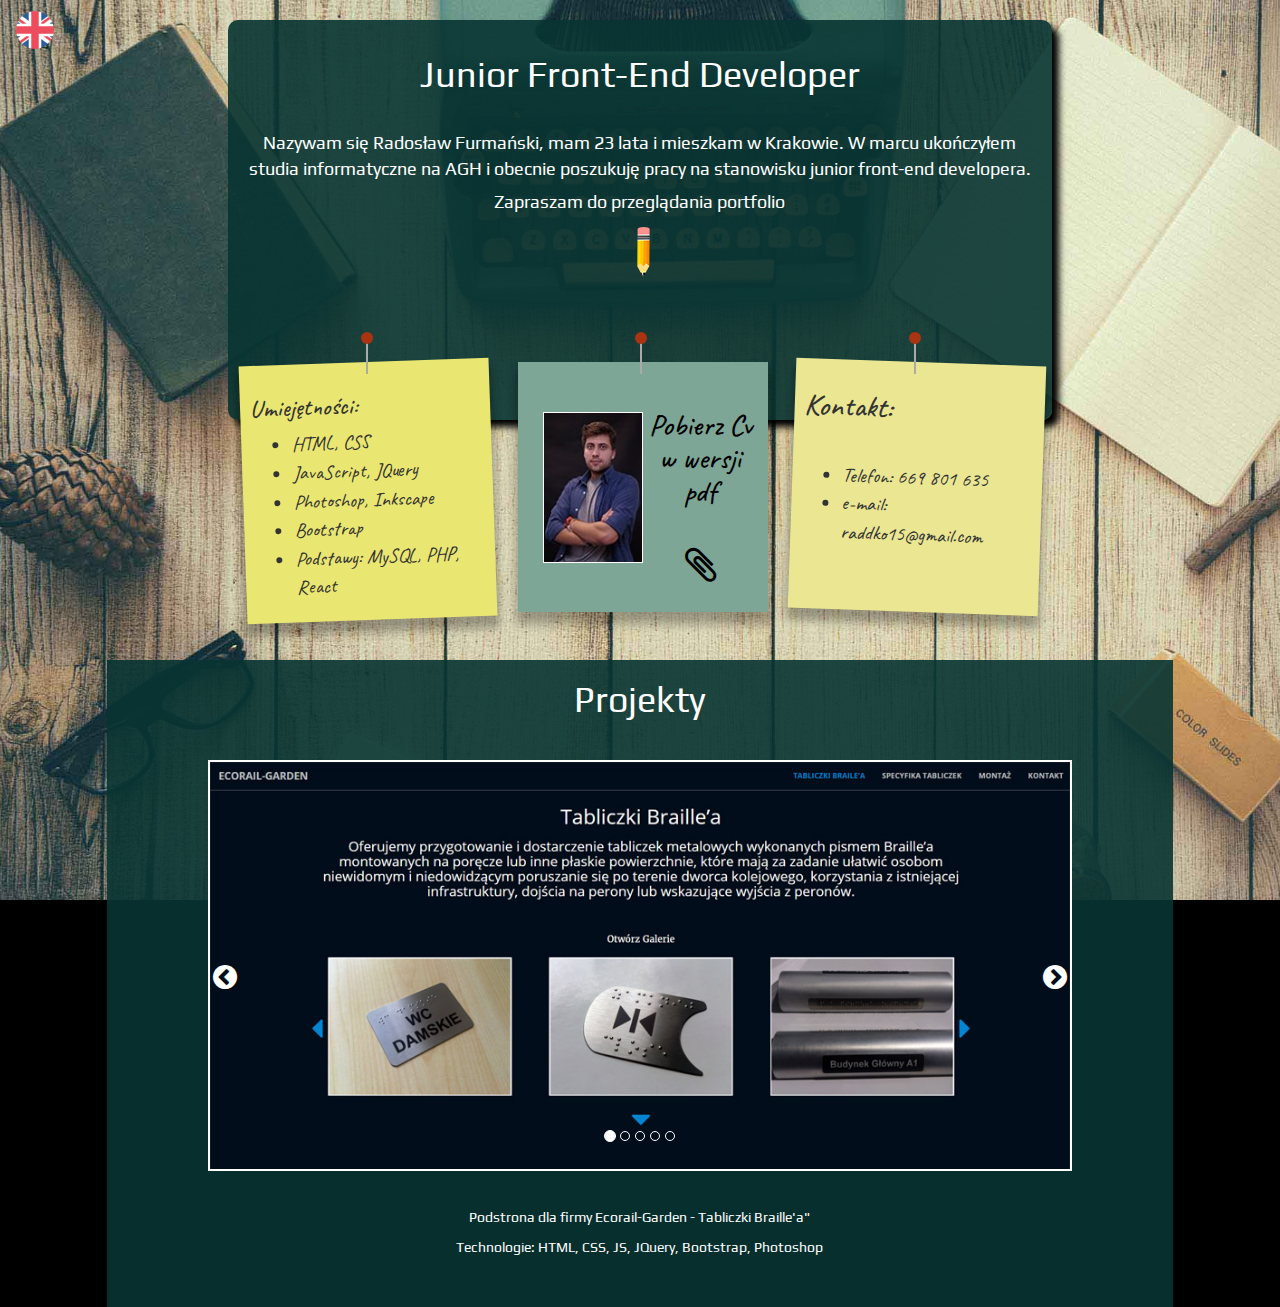
<file: index.html>
<!DOCTYPE html>
<html lang="en">
  <head>
    <meta charset="utf-8">
    <meta http-equiv="X-UA-Compatible" content="IE=edge">
    <meta name="viewport" content="width=device-width, initial-scale=1">
    <!-- The above 3 meta tags *must* come first in the head; any other head content must come *after* these tags -->
    

    <!-- Bootstrap -->
    <link rel="stylesheet" href = "css/bootstrap.min.css">
    <link rel="stylesheet" href ="css/style.css">
	 
	 <link href="https://fonts.googleapis.com/css?family=Caveat|Play" rel="stylesheet">
    
    <link rel="stylesheet" href="css/css/font-awesome.min.css">
    <title>Radosław Furmański - Junior Front-End</title>
    
  </head>
  <body>
  <div class="se-pre-con"></div>
   <div class=container-fluid>
  
   
    <section id="aboutMe">
					<img src="img/pol.png" class="flags" id="polFlag" alt="changeLangToPolish"/>
					<img src="img/eng.png" class="flags" id="engFlag" alt="changeLangToPolish"/>
		 		<div class="row">
			
						<div class="col-lg-8 col-lg-offset-2 col-md-10 col-md-offset-1 col-sm-12 col-sm-12 division aboutMe">
							<div class="col-md-12 paperDiv">
								<h1 class="text-center nowa">Junior Front-End Developer</h1>
									<br />
								<p class="text-center nowa" data-translate="_shortDescription">Nazywam się Radosław Furmański, mam 23 lata i mieszkam w Krakowie. W marcu ukończyłem studia informatyczne na AGH i obecnie poszukuję pracy na stanowisku junior front-end developera. </p>

								<center><h4 class="projscroll" data-translate="_lookAtportfolio" >Zapraszam do przeglądania portfolio</h4></center>

								<table class="wrapper">
										<tr>

										<td><img src="img/pencil1.png" class="pencil" alt="pencil" /></td>
										</tr>
								</table>


							<div class="noteWrapper row justify-content-center">	 
									<div class="col-lg-4 col-lg-offset-0 col-md-4 col-md-offset-0 col-sm-6 col-sm-offset-0 col-xs-12 col-xs-offset-0 quote-container">
										<i class="pin"></i>
										<div class="note yellow">			  
										<h3 data-translate="_skills">Umiejętności:</h3>
										<ul>
											<li>HTML, CSS</li>
											<li>JavaScript, JQuery</li>
											<li>Photoshop, Inkscape</li>
											<li>Bootstrap</li>
											<li data-translate="_basics">Podstawy: MySQL, PHP, React</li>
										</ul>
										</div>
									</div>

									<div class="col-lg-4 col-lg-offset-0 col-md-4 col-md-offset-0 col-sm-6  col-xs-12 quote-container">
										<i class="pin"></i>
										<div class="note red">
										<div class="col-lg-6 col-md-6 col-sm-6 col-xs-6">
											<img src="img/Radeknajmniejszy.jpg" alt="picture of me">				  	
										</div >
												<div class="col-lg-6 col-md-6 col-sm-6 col-xs-6"></div>
											<a href="myCvActual1.pdf">  <h2 class="cv" data-translate="_downloadCv">Pobierz Cv w wersji pdf</h2>
												<i class="fa fa-paperclip fa-2x cv" aria-hidden="true"></i></a>
										</div>
									</div>

									<div class="col-lg-4 col-lg-offset-0 col-md-4 col-md-offset-0 col-sm-6 col-sm-offset-3 col-xs-12 col-xs-offset-0 quote-container">
										<i class="pin"></i>
										<div class="note blue">
										<h2 data-translate="_contact">Kontakt:</h2>
										<br />
									<ul>
										<li data-translate="_phone">Telefon: 669 801 635</li>
										<li>e-mail: raddko15@gmail.com</li>
									</ul>
									</div>
									</div>
<!--				  notes-->
			   		</div> 
<!--			   whole paper-->
		   	</div> 
<!--		   aboutMe-->
	    </div> 
   	</div>


   </section>
   <div class="scrollUp" ></div>
   <section id="content">
	 <div class="row">
     <div class=" col-xs-12  col-sm-12 col-sm-offset-0 col-md-10 col-md-offset-1 projectDiv">
     	<div class=" col-xs-12 text-center headerProj">
     	 <h1 id="takeMeDownH1" data-translate="_projects">Projekty</h1>
		</div>
     
      <div class="col-lg-10 col-lg-offset-1 col-md-10 col-md-offset-1 col-xs-12 col-xs-offset-0 projectPic">
      
       <div id="picContainer">
			     <a href="http://www.ecorail-garden.pl/brail.html"> <img src="img/1slider.jpg" class="sliderImage" alt="website number 1" /></a>
			     <a href="https://raddko15.github.io/brianlyTest/"> <img src="img/2slider.jpg" class="sliderImage" alt="website number 2"/></a>
      	 <a href="http://www.ecorail-garden.pl/"> <img src="img/3slider.jpg" class="sliderImage" alt="website number 3"/></a>
      	 <a href="simple webpage/index.html"> <img src="img/4slider.jpg" class="sliderImage" alt="website number 4"/></a>
      	 <a> <img src="img/5slider.jpg" class="sliderImage" alt="website number 5"/></a>
      	
      	
      	<div class="next button"><i class="fa fa-chevron-circle-right fa-2x" aria-hidden="true"></i></div>
         <div class="prev button"><i class="fa fa-chevron-circle-left fa-2x" aria-hidden="true"></i></div>
      	
		 </div>
     	  <ol class="carousel-indicators dot">
									<li class="listS active"></li>
									<li class="listS"></li>
									<li class="listS"></li>
									<li class="listS"></li>
									<li class="listS"></li>
        </ol>
     
  
      </div>
     <div clas="row">
     <div class="col-xs-12 siteDesc"><p id="descAbout"  data-translate="_aboutPage">Podstrona dla firmy Ecorail-Garden - Tabliczki Braille'a"</p>
     <p id="descTech"  data-translate="_aboutPageTech">Technologie: HTML, CSS, JS, JQuery, Bootstrap, Photoshop</p></div>
     
      </div>
      </div>
    </div>

   </section> 
    	
<!--   		//container	-->
 </div>   

    <!-- jQuery (necessary for Bootstrap's JavaScript plugins) -->
    <script src="https://ajax.googleapis.com/ajax/libs/jquery/1.12.4/jquery.min.js"></script>
    <!-- Include all compiled plugins (below), or include individual files as needed -->
    <script src="https://maxcdn.bootstrapcdn.com/bootstrap/3.3.7/js/bootstrap.min.js" integrity="sha384-Tc5IQib027qvyjSMfHjOMaLkfuWVxZxUPnCJA7l2mCWNIpG9mGCD8wGNIcPD7Txa" crossorigin="anonymous"></script>
	
	 
    <script src="js/js.js"></script>
    
  </body>
</html>
</file>
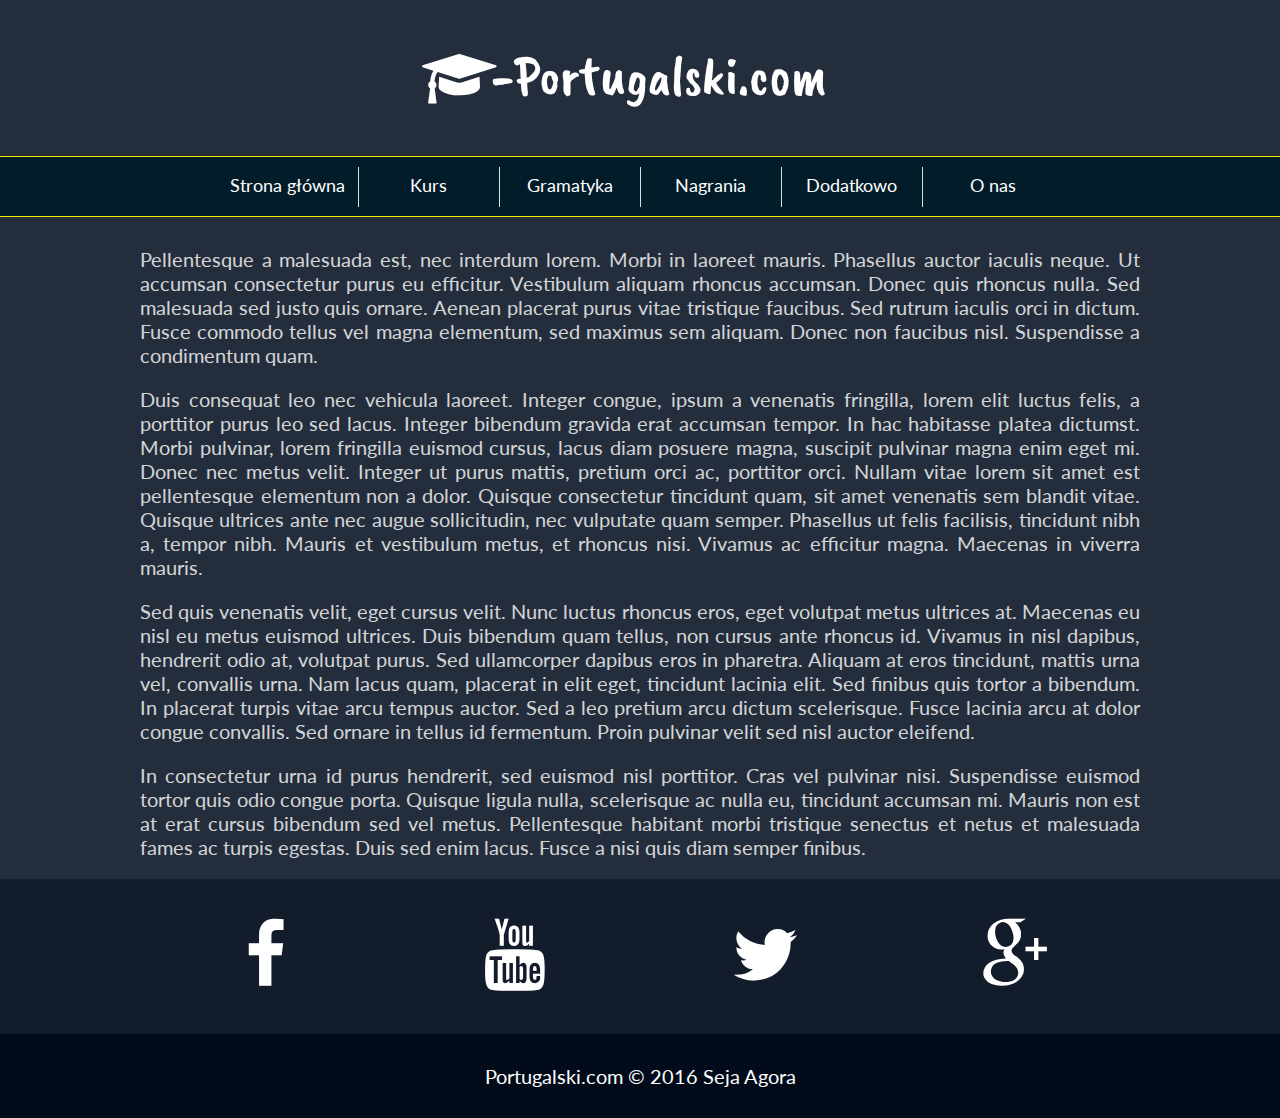
<file: simple webpage/index.html>
<!DOCTYPE HTML>

<html lang="pl">

<head>

		<meta charset="utf-8" />
		<meta http-equiv="X-UA-Compatible" content="IE=edge,chrome=1" />
		<title> Portugalski </title>

		<meta name="description" content="Serwis do nauki języka portugalskiego" />
		<meta name="keywords" content="Portugalski, Portugalia, kurs, nauka, język obcy" />

		
		<link href="style.css" rel="stylesheet" type="text/css" />
		<link href="css/fontello.css" rel="stylesheet" type="text/css" />
		<link href='https://fonts.googleapis.com/css?family=Caveat+Brush&subset=latin,latin-ext' rel='stylesheet' type='text/css'>
		<link href='https://fonts.googleapis.com/css?family=Lato&subset=latin,latin-ext' rel='stylesheet' type='text/css'>
</head>

<body>
		
		<div class="wrapper">
			<div class="header">
			<div class="logo">
			<i class="icon-graduation-cap" style="float:left;"></i> 
			<span style="color:#ffffff; float:left;">-Portugalski.com </span>
			<div style="clear:both;"></div>
			</div>
			</div>
			
			
			<div class="nav">
				<ol>
					<li><a href="#">Strona główna</a></li>
					<li><a href="#">Kurs</a>
						<ul>
							<li><a href="#">Część A</a></li>
							<li><a href="#">Część B</a></li>
							<li><a href="#">Część C</a></li>
							<li><a href="#">Część D</a></li>
						</ul>
					</li>
					
					<li><a href="#">Gramatyka</a>
						<ul>
							<li><a href="#">Część A</a></li>
							<li><a href="#">Część B</a></li>
							<li><a href="#">Część C</a></li>
							<li><a href="#">Część D</a></li>
						</ul>
					</li>
					
					<li><a href="#">Nagrania</a>
						<ul>
							<li><a href="#">Część A</a></li>
							<li><a href="#">Część B</a></li>
							<li><a href="#">Część C</a></li>
							<li><a href="#">Część D</a></li>
						</ul>
					</li>
					
					<li><a href="#">Dodatkowo</a>
						<ul>
							<li><a href="#">Muzyka</a></li>
							<li><a href="#">Filmy</a></li>
							<li><a href="#">Przydatne strony</a></li>
							<li><a href="#">Książki</a></li>
						</ul>
					</li>
					
					<li><a href="#">O nas</a></li>
				</ol>
			</div>
			
			<div class="content">

<p>
			Pellentesque a malesuada est, nec interdum lorem. Morbi in laoreet mauris. Phasellus auctor iaculis neque. Ut accumsan consectetur purus eu efficitur. Vestibulum aliquam rhoncus accumsan. Donec quis rhoncus nulla. Sed malesuada sed justo quis ornare. Aenean placerat purus vitae tristique faucibus. Sed rutrum iaculis orci in dictum. Fusce commodo tellus vel magna elementum, sed maximus sem aliquam. Donec non faucibus nisl. Suspendisse a condimentum quam.
</p>			
<p>
			Duis consequat leo nec vehicula laoreet. Integer congue, ipsum a venenatis fringilla, lorem elit luctus felis, a porttitor purus leo sed lacus. Integer bibendum gravida erat accumsan tempor. In hac habitasse platea dictumst. Morbi pulvinar, lorem fringilla euismod cursus, lacus diam posuere magna, suscipit pulvinar magna enim eget mi. Donec nec metus velit. Integer ut purus mattis, pretium orci ac, porttitor orci. Nullam vitae lorem sit amet est pellentesque elementum non a dolor. Quisque consectetur tincidunt quam, sit amet venenatis sem blandit vitae. Quisque ultrices ante nec augue sollicitudin, nec vulputate quam semper. Phasellus ut felis facilisis, tincidunt nibh a, tempor nibh. Mauris et vestibulum metus, et rhoncus nisi. Vivamus ac efficitur magna. Maecenas in viverra mauris.
</p>	

<p>
			Sed quis venenatis velit, eget cursus velit. Nunc luctus rhoncus eros, eget volutpat metus ultrices at. Maecenas eu nisl eu metus euismod ultrices. Duis bibendum quam tellus, non cursus ante rhoncus id. Vivamus in nisl dapibus, hendrerit odio at, volutpat purus. Sed ullamcorper dapibus eros in pharetra. Aliquam at eros tincidunt, mattis urna vel, convallis urna. Nam lacus quam, placerat in elit eget, tincidunt lacinia elit. Sed finibus quis tortor a bibendum. In placerat turpis vitae arcu tempus auctor. Sed a leo pretium arcu dictum scelerisque. Fusce lacinia arcu at dolor congue convallis. Sed ornare in tellus id fermentum. Proin pulvinar velit 
			sed nisl auctor eleifend.
</p>			
<p>
			In consectetur urna id purus hendrerit, sed euismod nisl porttitor. Cras vel pulvinar nisi. Suspendisse euismod tortor quis odio congue porta. Quisque ligula nulla, scelerisque ac nulla eu, tincidunt accumsan mi. Mauris non est at erat cursus bibendum sed vel metus. Pellentesque habitant morbi tristique senectus et netus et malesuada fames ac turpis egestas. Duis sed enim lacus. Fusce a nisi quis diam semper finibus.
</p>			

		</div>
			
			<div class="socials">
					<div class="socialdivs">
					
							<div class="fb"><i class="icon-facebook"></i></div>
							<div class="yt"><i class="icon-youtube"></i></div>
							<div class="tw"><i class="icon-twitter"></i></div>
							<div class="gplus"><i class="icon-gplus"></i></div>
							
							<div style="clear:both;"></div>
					
					</div>
			</div>
			
			
			
			<div class="footer">Portugalski.com &copy; 2016  Seja Agora</div>
		</div>
			
		
		
		
		
	<script src="jquery-1.11.3.min.js"></script>
	
<script>

	$(document).ready(function() {
	var NavY = $('.nav').offset().top;
	 
	var stickyNav = function(){
	var ScrollY = $(window).scrollTop();
		  
	if (ScrollY > NavY) { 
		$('.nav').addClass('sticky');
		
	} else {
		$('.nav').removeClass('sticky'); 
		 
	}
	};
	 
	stickyNav();
	 
	$(window).scroll(function() {
		stickyNav();
	});
	});
	
</script>



	
	
</body>



</html>
</file>
<file: css/style.css>
* {
  margin: 0;
  padding 0;
}
body {
  color: white;
  background: #000 url("../img/15.jpg") no-repeat center center fixed; 
  -webkit-background-size: cover;
  -moz-background-size: cover;
  -o-background-size: cover;
  background-size: cover;
	font-family: 'Play', sans-serif;
	color:white;
	height: 100%;
}
a, a:hover {
	text-decoration: none;
	
}
.flags{
	position:absolute;
	width:40px;
	height:40px;
	z-index:10;
	top:10px;
}
.flags:hover {
	cursor:pointer;
	opacity: 0.9;
}
.flags:first-child{
	display:none;
}

.division {
 height: 50vh;
 min-height: 660px;
}
.aboutMe {
  color:white;
}
.projscroll:hover{
	cursor:pointer;
	opacity:0.8;
}
.pencil {
 	width:25px;
	height:50px;
	cursor:pointer;
	margin-top:5px;
	position:absolute;
}
.wrapper {
	width:97.8%;
	
}
.wrapper td {
   vertical-align: middle;
   text-align: center;
}
.paperDiv{
 	padding-top: 15px;
 	height:400px;
	background-color:rgba(8,52,50,0.9);
 	box-shadow: 7px 7px 7px #000000;
 	border-radius: 10px 10px 10px 10px;
 	margin-top:20px;
	font-size:18px;
}
.nowa {
	display:none;
}
.noteWrapper{
	margin-top:140px;	
}
.quote-container {	
   position: relative;
}

.note {
  color: #333;
  position: relative;
  min-width:250px;
  min-height:  250px;
  padding: 10px;
  font-family: 'Caveat', cursive;
  font-size: 20px;   
  box-shadow: 0 10px 10px 2px rgba(0,0,0,0.3);
  margin-left:auto;
  margin-right:auto;
  max-width:400px;
	display: block;
}

.yellow {
	
	
  background: #eae672;
  -webkit-transform: rotate(-2deg);
  -moz-transform: rotate(-2deg);
  -o-transform: rotate(-2deg);
  -ms-transform: rotate(-2deg);
  transform: rotate(-2deg);
}
.red {
  text-align:center;
  background: rgb(125, 166, 151);
	
}
.cv {
	margin-top:37px;
	color:black;
	margin-bottom: 0px;
}
.cvActive {
	color:#A31;
	cursor:pointer;
}
.cvDiv:hover {
	display:block;
	color:#A31;
}
.blue
{
  background: #eae692;
  -webkit-transform: rotate(2deg);
  -moz-transform: rotate(2deg);
  -o-transform: rotate(2deg);
  -ms-transform: rotate(2deg);
  transform: rotate(2deg);
}
.note:hover {
  -moz-box-shadow:10px 10px 7px rgba(0,0,0,.7);
  -webkit-box-shadow: 10px 10px 7px rgba(0,0,0,.7);
  box-shadow:10px 10px 7px rgba(0,0,0,.7);
  -webkit-transform: scale(1.1);
  -moz-transform: scale(1.1);
  -o-transform: scale(1.1);
  position:relative;
  font-weight:bold;
  
}
.note img {
	width:100px;
	height:151px;
	border: solid 1px white;
	margin-top:40px;
}

.dot{
bottom:10px;
}

.pin {
  background-color: #aaa;
  display: block;
  height: 32px;
  width: 2px;
  position: absolute;
  left: 50%;
  top: -20px;
  z-index: 1;
}
.pin:after {
  background-color: #A31;
  background-image: radial-gradient(25% 25%, circle, hsla(0,0%,100%,.3), hsla(0,0%,0%,.3));
  border-radius: 50%;
  content: '';
  height: 12px;
  left: -5px;
  position: absolute;
  top: -10px;
  width: 12px;
}

.scrollUp{
	
	width:75px;
	height:75px;
	background-image:url("../img/up.png");
	position:fixed;
	right:0.5%;
	bottom:50px;
	z-index: 10;
	opacity: 0.9;
	display: none;
	
}
.scrollUp:hover{
	cursor:pointer;
	opacity:1;
}
.projectDiv {
	background-color:rgba(8,52,50,0.9);
	height:100%;
	min-height: 100%;
}

#takeMeDownH1:hover{
	cursor: pointer;
	font-size: 36px;
	font-weight: bold;
}
.projectPic{
	margin-top:30px;
	text-align: center;
   position: relative;
}
.projectPic img {
	width:100%;
	height:auto;
	position:absolute;
	right:0px;
	z-index: 1;
	border: solid 2px white;
}

.projectPic img:nth-child(n+2){
	display:none;
}

#picContainer {
	width:600px;
	height:450px;
}
 .cosik
	display:block;
}

.projectPic:hover {
	cursor:pointer;
}
.button {
	position:absolute;
	top:50%;
	z-index: 2;
}
.button:hover {
	cursor:pointer;
}
.next{
	right:5px;
}
.prev{
	left:5px;
}
.siteDesc{
	height: 50px;
	margin-top:20px;
	position: static;
	text-align: center;
}

@media only screen and (max-width : 480px) {
	.pencil {
		right:46%;
	}
	.noteWrapper {
		margin-top:130px;
	}
	.paperDiv {
		margin-top:30px;
		height:570px;
	}
	.dot {bottom:0px;}
/*
	.button {
		top:35%;	
	}
*/
	.scrollUp {
		rigth:5px;
		bottom:5px;
	}
}
@media only screen and (min-width: 768px) and (max-width: 992px){
	.projectDiv {
		margin-top:230px;
	}
}
@media only screen and (min-width: 992px) {
	.scrollUp {
		right:1.5%;
	}
	.siteDesc {
		margin-top:40px;
	}
}
@media only screen and (width: 1368px) and (height: 768px) {
	.division {
 
 min-height: 640px;
}
}
</file>
<file: simple webpage/style.css>
body
{
	
	font-family: 'Lato', sans-serif;
	font-size:20px;
background-color:#242D3B;
color: #ffffff;
margin:0 !important;
font-weight:400;

}

.wrapper
{
	width:100%;
}
.header
{
	width:100%;
	padding:40px 0;
}
.logo
{
font-family: 'Caveat Brush', cursive;
	width:460px;
	font-size:56px;
	
	margin-left:auto;
	margin-right:auto;
	text-align:center;
	
}

.nav
{
	
	witdh:100%;
	padding:10px 0;
	background-color:#031C2A;
	text-align:center;
	border-top: 1px solid #EEEE00;
	border-bottom: 1px solid #EEEE00;
	
}

.content
{
	padding-top:10px;
	opacity: 0.8;
	width:1000px;
	margin-left:auto;
	margin-right:auto;
	text-align: justify;
}

.socials
{
	width:100%;
	text-align:center;
	background-color:#131C2A;

}

.socialdivs
{
	
	width:1000px;
	margin-left:auto;
	margin-right:auto;
	
	
}
.fb
{
	width:250px;
	height:155px;
	float:left;
}
.fb:hover
{
	background-color:#4668b3;
}
.yt
{
	width:250px;
	height:155px;
	float:left;
}
.yt:hover
{
	background-color:#d94348;
}
.tw
{
	width:250px;
	height:155px;
	float:left;
}
.tw:hover
{
	background-color:#3095d3;
}
.gplus
{
	width:250px;
	height:155px;
	float:left;
}
.gplus:hover
{
	background-color:#d95333;
}

.footer
{
	text-align:center;
	background-color:#020B1A;
	padding: 30px;
}
.sticky
{
	width:100%;
	position: fixed;
	left: 0;
	top: 0;
	z-index: 100;
}
ol
{
	padding:0;
	margin:0;
	list-style-type:none;
	font-size:18px;
	height:35px;
	line-height:200%;
	display:inline-block;
	
}
ol a
{
	color:white;
	text-decoration:none;
	display:block;
}
ol > li
{
	float:left;
	
	width:140px;
	height:40px;
	border-right:1px solid #D8E0E3;
}

ol >li:last-child
{
	border-right:none;
}

ol > li:hover	
{
	background-color:#D8E0E3;
}
ol > li:hover > a
{
	color:black;
}
ol > li > ul
{
	list-style-type:none;
	padding:0;
	margin:0;
	hegiht:40px;
	display:none;
}

ol > li > ul > li
{
	background-color:#C7D0D2;
	position:relative;
	z-index:100;
	border-top:1px solid #D8E0E3
}
ol > li > ul > li:hover
{
	background-color:#93A8C4;
	
}
ol > li:hover > ul
{
	display:block;
}
ol > li > ul > li:hover > a
{
	color:black;
}
</file>
<file: simple webpage/css/fontello.css>
@font-face {
  font-family: 'fontello';
  src: url('../font/fontello.eot?43412122');
  src: url('../font/fontello.eot?43412122#iefix') format('embedded-opentype'),
       url('../font/fontello.woff?43412122') format('woff'),
       url('../font/fontello.ttf?43412122') format('truetype'),
       url('../font/fontello.svg?43412122#fontello') format('svg');
  font-weight: normal;
  font-style: normal;
}
/* Chrome hack: SVG is rendered more smooth in Windozze. 100% magic, uncomment if you need it. */
/* Note, that will break hinting! In other OS-es font will be not as sharp as it could be */
/*
@media screen and (-webkit-min-device-pixel-ratio:0) {
  @font-face {
    font-family: 'fontello';
    src: url('../font/fontello.svg?43412122#fontello') format('svg');
  }
}
*/
 
 [class^="icon-"]:before, [class*=" icon-"]:before {
  font-family: "fontello";
  font-style: normal;
  font-weight: normal;
  speak: none;
 
  display: inline-block;
  text-decoration: inherit;
  width: 1em;
  margin-right: .2em;
  text-align: center;
  /* opacity: .8; */
 
  /* For safety - reset parent styles, that can break glyph codes*/
  font-variant: normal;
  text-transform: none;
 
  /* fix buttons height, for twitter bootstrap */
  line-height: 1em;
 
  /* Animation center compensation - margins should be symmetric */
  /* remove if not needed */
  margin-left: .2em;
 
  /* you can be more comfortable with increased icons size */
  /* font-size: 120%; */
 
  /* Font smoothing. That was taken from TWBS */
  -webkit-font-smoothing: antialiased;
  -moz-osx-font-smoothing: grayscale;
 
  /* Uncomment for 3D effect */
  /* text-shadow: 1px 1px 1px rgba(127, 127, 127, 0.3); */
}
 
.icon-youtube:before { content: '\e800'; font-size:72px; margin-top:40px; } /* '' */
.icon-twitter:before { content: '\e801'; font-size:72px; margin-top:40px; } /* '' */
.icon-gplus:before { content: '\e802';font-size:72px; margin-top:40px;  } /* '' */
.icon-facebook:before { content: '\e803';font-size:72px; margin-top:40px;  } /* '' */
.icon-graduation-cap:before { content: '\e805'; margin-top:10px; font-size:58px} /* '' */
</file>
